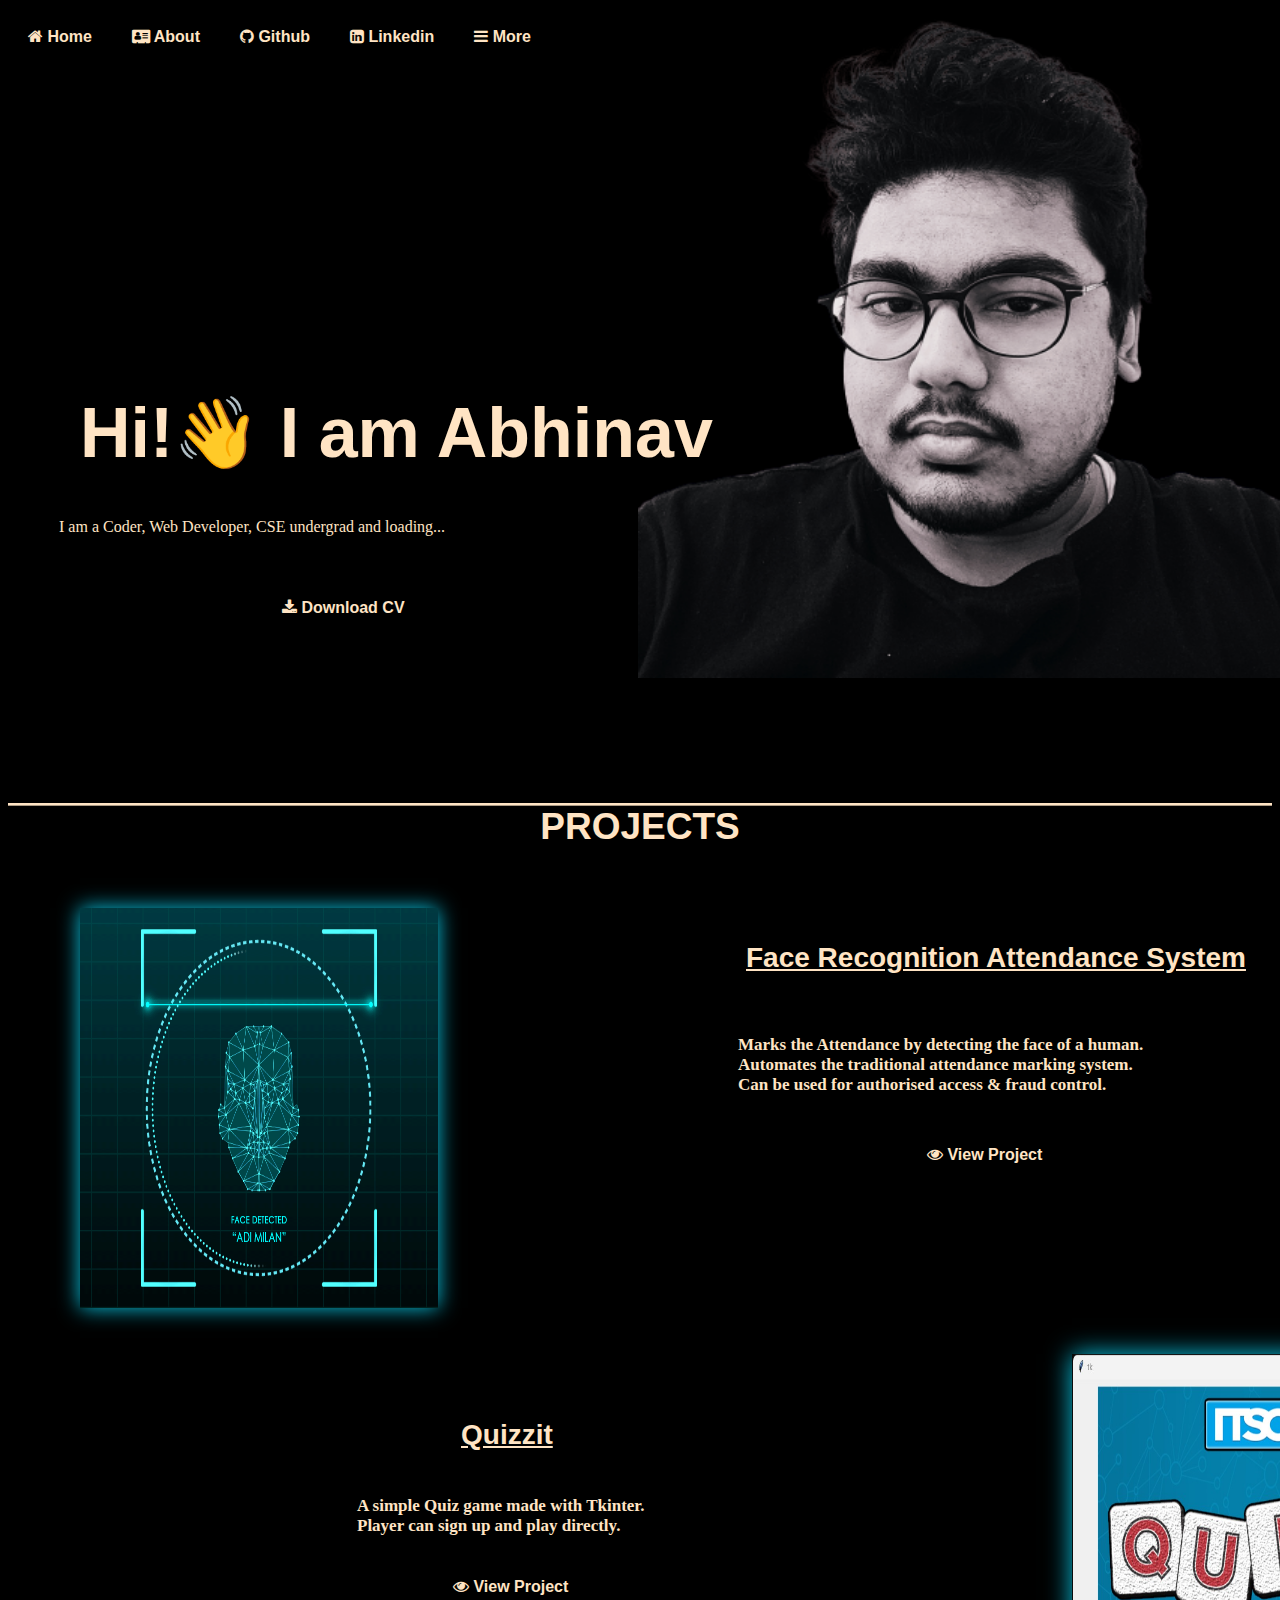
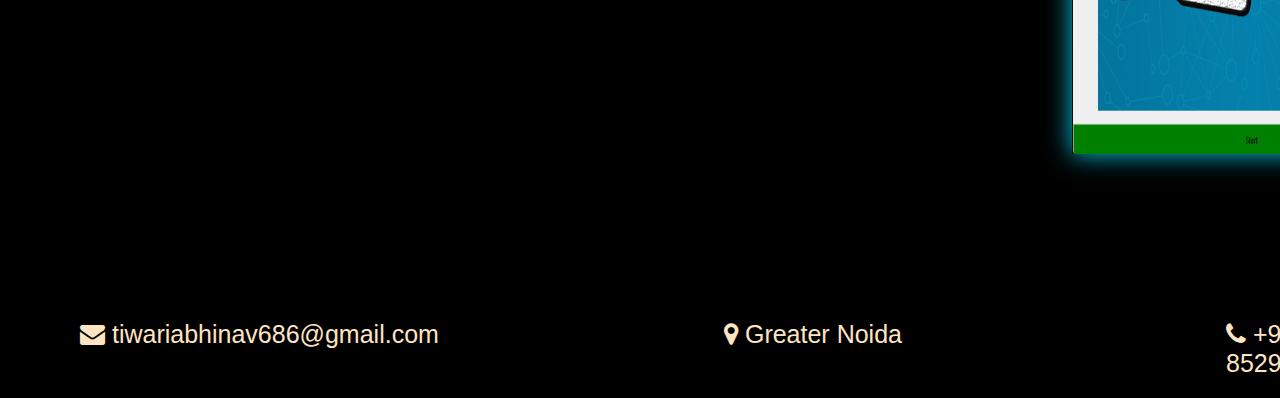
<file: index.html>
<!--learning the basics of the website development
-->
<!DOCTYPE html>
<html lang="en">
  <head>
    <meta charset="UTF-8" />
    <meta http-equiv="X-UA-Compatible" content="IE=edge" />
    <meta name="viewport" content="width=device-width, initial-scale=1.0" />
    <title>Portfolio |Home</title>
    <link rel="stylesheet" href="portfolio.css" />
  </head>
  <body>
    <div>
      <nav>
        <a href="#" class="btn" link><i class="fa fa-home"></i> Home</a>
        <a href="about.html" class="btn" link><i class="fa fa-address-card"></i> About</a>
        <a href="https://github.com/Abhinavtiwari8765" class="btn" link><i class="fa fa-github"></i> Github</a>
        <a href="https://www.linkedin.com/in/abhinav-tiwari-90138b200?lipi=urn%3Ali%3Apage%3Ad_flagship3_profile_view_base_contact_details%3By%2BkXbvUQRmSrOAzPlz3JzQ%3D%3D" class="btn" link><i class="fa fa-linkedin-square"></i> Linkedin</a>
        <a href="more.html" class="btn" link><i class="fa fa-bars"></i> More</a>
      </nav>
    </div>

    <div class="profilepic">
      <img src="abhinav8.png" />
    </div>
    <div class="info">
      <h2>Hi!<span class="wave">👋</span> I am Abhinav</h2>
    </div>
    <div class="about">
      <p>I am a Coder, Web Developer, CSE undergrad and loading...</p>
    </div>

    <link
      rel="stylesheet"
      href="https://cdnjs.cloudflare.com/ajax/libs/font-awesome/4.7.0/css/font-awesome.min.css"
    />

    <a href="ABHINAV TIWARI_RESUME.pdf" class="btnx" download
      ><i class="fa fa-download"></i> Download CV</a>
    

    <div class="projects">
      <h3>PROJECTS</h3>
    </div>

      <div class="project1">
        <img src="face recognition.gif" >
        <h4>Face Recognition Attendance System</h4>
        <h6>
          Marks the Attendance by detecting the face of a human.<br />
          Automates the traditional attendance marking system.<br />
          Can be used for authorised access & fraud control.
        </h6>
       
        <a href="#" class="view" link><i class="fa fa-eye"></i> View Project</a>
      </div>

      <div class="project2">
        <img src="python quiz.jpg">
        <h4>Quizzit</h4>
        <h6>
          A simple Quiz game made with Tkinter.<br>
          Player can sign up and play directly.
        </h6>
        <a href="#" class="view1" link><i class="fa fa-eye"></i> View Project</a>
      </div>
      <div class="contactinfo">
        <a href="#" class="mail" contact> <i class="fa fa-envelope"></i> tiwariabhinav686@gmail.com</a>
      </div>
      <div class="contactinfo1">
        <a href="#" class="phone" contact> <i class="fa fa-phone"></i> +91 8529746762</a>
      </div>
      <div class="contactinfo2">
        <a href="https://www.google.com/maps/place/Gautam+Buddh+Nagar,+Uttar+Pradesh/@28.4063425,77.4816479,12z/data=!4m23!1m16!4m15!1m6!1m2!1s0x390cea64b8f89aef:0xec0ccabb5317962e!2sGreater+Noida,+Uttar+Pradesh!2m2!1d77.5039904!2d28.4743879!1m6!1m2!1s0x390ce4530415cd65:0xf458611206372168!2sGautam+Buddh+Nagar,+Uttar+Pradesh!2m2!1d77.6077865!2d28.338333!3e0!3m5!1s0x390ce4530415cd65:0xf458611206372168!8m2!3d28.338333!4d77.6077865!16zL20vMDdnOGI3" class="location" contact><i class="fa fa-map-marker"></i> Greater Noida</a>
      </div>
      

    
      </body>
</html>
</file>
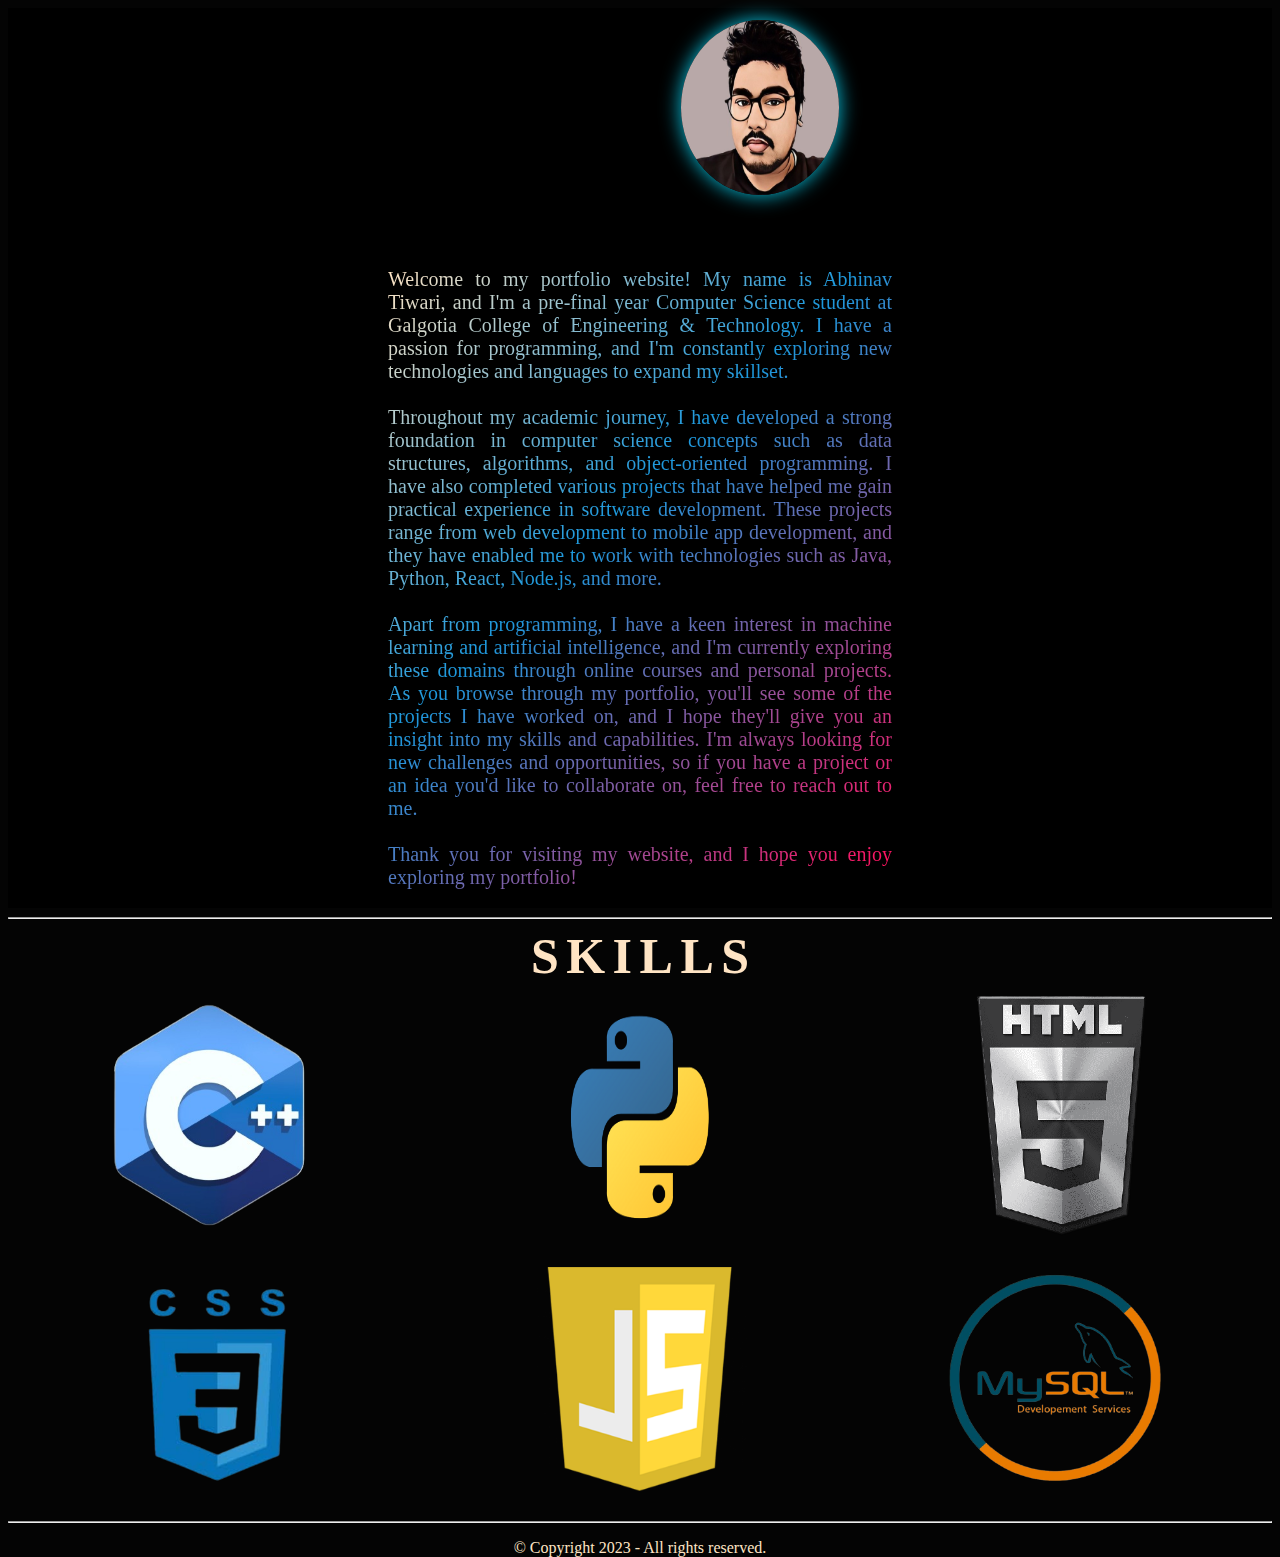
<file: about.html>
<!DOCTYPE html>
<html lang="en">
<head>
    <meta charset="UTF-8">
    <meta http-equiv="X-UA-Compatible" content="IE=edge">
    <meta name="viewport" content="width=device-width, initial-scale=1.0">
    <title>About</title>
    <link rel="stylesheet" href="about.css">
</head>
<body>
    
    <img src="avt cartoon 1.jpg" class="avatar">

    <div class="about">
       <p> Welcome to my portfolio website! My name is Abhinav Tiwari, and I'm a pre-final year Computer Science student at Galgotia College of Engineering & Technology. I have a passion for programming, and I'm constantly exploring new technologies and languages to expand my skillset.<br><br>

        Throughout my academic journey, I have developed a strong foundation in computer science concepts such as data structures, algorithms, and object-oriented programming. I have also completed various projects that have helped me gain practical experience in software development. These projects range from web development to mobile app development, and they have enabled me to work with technologies such as Java, Python, React, Node.js, and more.<br><br>
        
        Apart from programming, I have a keen interest in machine learning and artificial intelligence, and I'm currently exploring these domains through online courses and personal projects.
        
        As you browse through my portfolio, you'll see some of the projects I have worked on, and I hope they'll give you an insight into my skills and capabilities. I'm always looking for new challenges and opportunities, so if you have a project or an idea you'd like to collaborate on, feel free to reach out to me.<br><br>
        
        Thank you for visiting my website, and I hope you enjoy exploring my portfolio!</p>
        <hr>

    </div>
    <div class="skills">
    <span style="--i:1">s</span>
   <span style="--i:2">k</span>
   <span style="--i:3">i</span>
   <span style="--i:4">l</span>
   <span style="--i:5">l</span>
   <span style="--i:6">s</span>
    </div>
  
<div class="container">
    <div class="skill1">
        <img src="cpp new.png" style="width:100%" class="cpp">
    </div>

    <div class="skill1">
        <img src="python new.png"  style="width:100%" class="python">
    </div>

    <div class="skill1">
        <img src="html.png"  style="width:100%" class="html">
    </div>

</div>

<div class="container">
    <div class="skill1">
        <img src="cascading1.png" style="width:100%" class="cpp">
    </div>

    <div class="skill1">
        <img src="java script.png"  style="width:100%" class="python">
    </div>

    <div class="skill1">
        <img src="database1.png"  style="width:100%" class="html">
    </div>

</div>

<hr>
<div class="copyright" >
    <p>© Copyright  2023 - All rights reserved.</p>
</div>
   


    
    
</body>
</html>
</file>
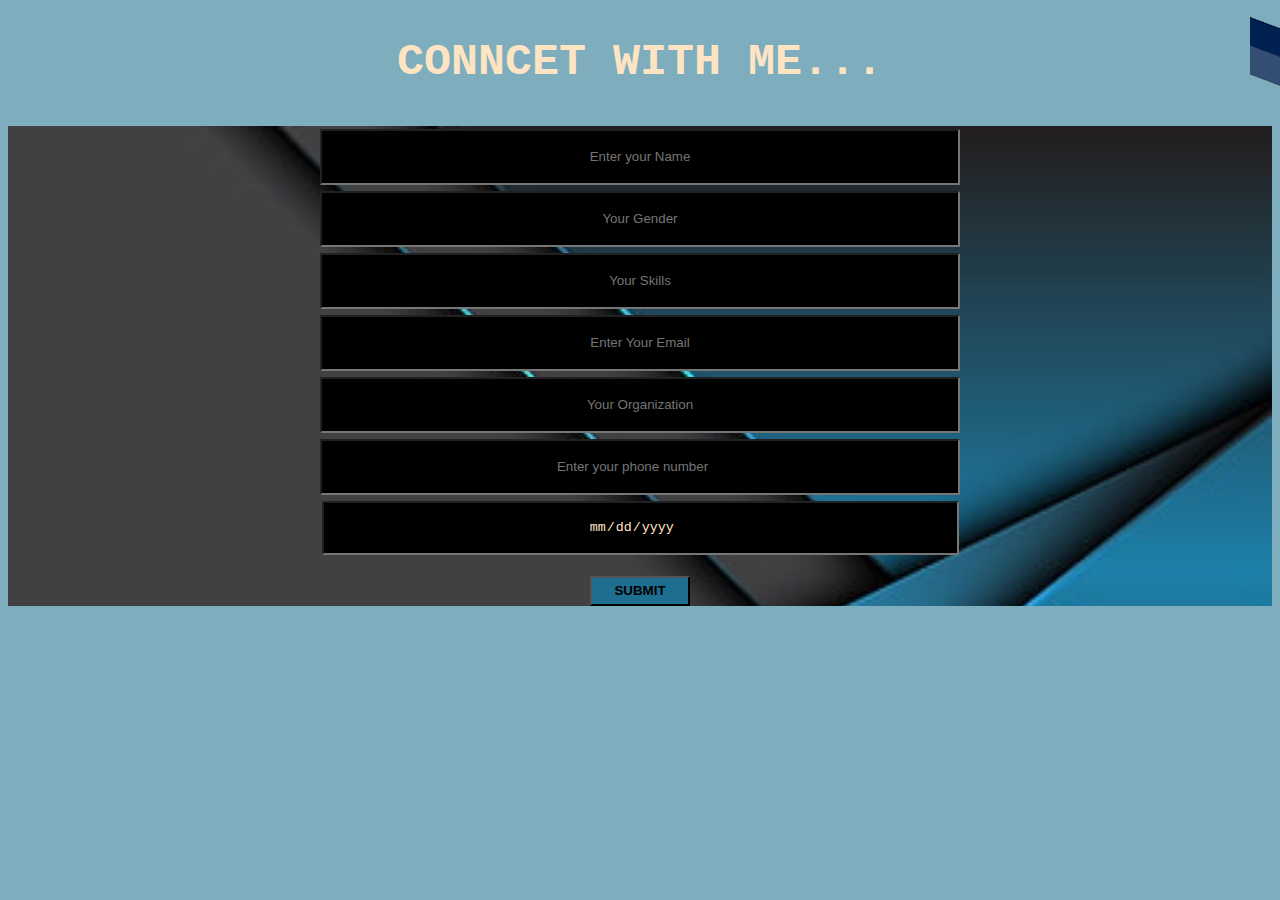
<file: more.html>
<!DOCTYPE html>
<html lang="en">
<head>
    <meta charset="UTF-8">
    <meta http-equiv="X-UA-Compatible" content="IE=edge">
    <meta name="viewport" content="width=div, initial-scale=1.0">
    <title>about</title>
    <link rel="stylesheet" href="more.css">
</head>
<body>
    <div class="form_heading">
        <h2>CONNCET WITH ME...</h1>
    </div>
    <div class="handshake">
     <img src="connect.png">
    </div>
    <div class="container">
        <form action="more.php" method="post">
            <input type="text" name="name" id="name" placeholder="Enter your Name"><br>
            <input type="text" name="gender" id="gender" placeholder="Your Gender"><br>
            <input type="text" name="skills" id="skills" placeholder="Your Skills"><br>
            <input type="email" name="email" id="email" placeholder="Enter Your Email"><br>
            <input type="text" name="organization" id="organization" placeholder="Your Organization"><br>
            <input type="number" name="phone" id="phone" placeholder="Enter your phone number"><br>
            <input type="date" name="dob" id="dob" placeholder="D.O.B"><br><br>
            <button class="btn"> SUBMIT</button>
         
        </form>
    </div>

</body>
</html>
</file>
<file: portfolio.css>
/** {
    box-sizing: border-box;
    
}*/

body {
    /*margin: 0px;*/
    font-family: -apple-system, BlinkMacSystemFont, 'Segoe UI', Roboto, Oxygen, Ubuntu, Cantarell, 'Open Sans', 'Helvetica Neue', sans-serif;
    background-color: black;
    /*background-repeat: no-repeat;
    background-size:cover;*/
   /* color:silver;
    text-align: justify;*/
    max-width: 100%;
    overflow-x: hidden;
    


}
.profilepic img{
    height: 800px;
    width: 650px;
    /*border-radius: 50%;*/
    /*border-image: round;*/
    margin-left: auto;
    display: block;
    /*border: groove;*/
    float:right;
    position: absolute; top: -122px; right: -8px;
    
    
    
    
    
    
}
.info h2{
    float: left;
    position: absolute;top: 334px;left: 80px;
    font-size: 70px;
    color: bisque;
}
.about p{
    position: absolute;top:464px; left: -389px;
    animation: fadeIn 5s;
    color:bisque;

}
.about p {
  
    animation: fadeIn 10s;
    -webkit-animation: fadeIn 5s;
    -moz-animation: fadeIn 5s;
    -o-animation: fadeIn 5s;
    -ms-animation: fadeIn 5s;
  }
  
  @keyframes fadeIn {
    0% { opacity: 0; }
    100% { opacity: 1; }
  }
  
  @-moz-keyframes fadeIn {
    0% { opacity: 0; }
    100% { opacity: 1; }
  }
  
  @-webkit-keyframes fadeIn {
    0% { opacity: 0; }
    100% { opacity: 1; }
  }
  
  @-o-keyframes fadeIn {
    0% { opacity: 0; }
    100% { opacity: 1; }
  }
  
  @-ms-keyframes fadeIn {
    0% { opacity: 0; }
    100% { opacity: 1; }
  }



p{
    padding-left: 35%;
    padding-right: 25%;
    padding-top: 3%;
    font-family:cursive;
}

.wave {
    animation-name: wave-animation;  /* Refers to the name of your @keyframes element below */
    animation-duration: 2.5s;        /* Change to speed up or slow down */
    animation-iteration-count: infinite;  /* Never stop waving :) */
    transform-origin: 70% 70%;       /* Pivot around the bottom-left palm */
    display: inline-block;
  }
  
  @keyframes wave-animation {
      0% { transform: rotate( 0.0deg) }
     10% { transform: rotate(14.0deg) }  /* The following five values can be played with to make the waving more or less extreme */
     20% { transform: rotate(-8.0deg) }
     30% { transform: rotate(14.0deg) }
     40% { transform: rotate(-4.0deg) }
     50% { transform: rotate(10.0deg) }
     60% { transform: rotate( 0.0deg) }  /* Reset for the last half to pause */
    100% { transform: rotate( 0.0deg) }
  }
  .btnx {
    background-color:black;
    border: none;
    color:bisque;
    padding: 12px 30px;
    cursor: pointer;
    ont-size: 20px;
    text-decoration: none;
    font-weight:550;
    position: absolute;left: 252px; top: 587px;
  }
  
  
  .projects h3{
    position: relative; top: 700px;
    font-size: 37px;
    text-align: center;
    color: bisque;
    border-top-style: ridge;
    border-color: bisque;
    
}
  .project1 img{
    height: 400px;
    width: 358px;
    position: absolute; top: 908px; left: 80px;
    box-shadow: 0px 0px 20px rgb(9, 199, 228);
  }
  .project1 h4{
    position: relative;top: 757px; left: 738px;
    font-size: 28px;
    text-decoration: underline;
    color: bisque;
  }
  .project1 h6{
    position: absolute;top: 995px;left: 738px;
    float: right;
    font-size: 17px;
    font-family: cursive;
    color: bisque;
    
  }
  .view{
    text-decoration: none;
    color: bisque;
    font-weight: 550;
    position: absolute;top:1146px; left: 927px;
    
  }
  .project2 img{
    height: 400px;
    width: 358px;
    position: absolute; top: 1354px; left: 1072px;
    box-shadow: 0px 0px 24px rgb(9, 199, 228);
    
  }
  .project2 h4{
    position: absolute;top: 1382px;left: 461px;
    float: left;
    font-size: 28px;
    text-decoration: underline;
    color: bisque;
  }
  .project2 h6{
    position: absolute;top: 1456px;left: 357px;
    float: left;
    font-size: 17px;
    font-family: cursive;
    color: bisque;
  }
  .view1{
    text-decoration: none;
    color: bisque;
    font-weight: 550;
    position: absolute;top: 1578px; left: 453px;
  }
  
  

/*header h1 {
    text-align: center;
    margin: 50px 580px;
    padding: 100px 20px; 
    size: 150px;
    color:silver;
  white-space: nowrap;
  position:;
  top: 50%;
  left: 50%;
  transform: translate(-50%, -50%);
  font-size:75px;
  font-family:cursive;
  letter-spacing: 0.1em;
  transition: 0.3s;
  text-shadow: 1px 1px 0 grey, 1px 2px 0 grey, 1px 3px 0 grey, 1px 4px 0 grey,
    1px 5px 0 grey, 1px 6px 0 grey, 1px 7px 0 grey, 1px 8px 0 grey,
    5px 13px 15px black;
}*/

/*header h1:hover {
  transition: 0.3s;
  transform: scale(1.1)translate(-50%, -50%);
  text-shadow: 1px -1px 0 grey, 1px -2px 0 grey, 1px -3px 0 grey,
    1px -4px 0 grey, 1px -5px 0 grey, 1px -6px 0 grey, 1px -7px 0 grey,
    1px -8px 0 grey, 5px -13px 15px black, 5px -13px 25px #808080;
}

    
    




header {
    padding: 50px;
    background-repeat: no-repeat;
    background-size: cover;
    
    
    
}*/

nav {
    
    overflow: hidden;
    position:relative;
    top: 0;
    width: 100%;
   
    
}

nav a {
    text-decoration:solid;
    padding: 20px;
    text-align: center;
    float: left;
    color:bisque;
    box-decoration-break: slice;
    font-weight: bold;
}

nav a:hover{
    transform: translateY(-10px);
}

.mail{
    text-decoration: none;
    color: bisque;
}
.contactinfo a{
    font-size: 25px;
    position: absolute;top: 1920px; left: 80px;
    padding-bottom: 20px;
}
.phone{
    text-decoration: none;
    color: bisque;
}
.contactinfo1 a{
    font-size: 25px;
    position: absolute;top: 1920px; left: 1226px;
    padding-bottom: 20px;
    
}
.location{
  text-decoration: none;
  color: bisque
}
.contactinfo2 a{
  font-size: 25px;
  position: absolute;top: 1920px; left: 724px;
  padding-bottom: 20px;
}






/*main {
    background-color: rgb(241, 241, 240);
    text-align: justify;
    margin-left: 2%;
    margin-right: 2%;
    font-family:Arial, Helvetica, sans-serif;
    text-shadow:0ex;
    
    
    
    
}*/
</file>
<file: about.css>
body,html {
    height: 100%;
    margin 0;
    background-color:rgba(0, 0, 0, 0.985)
}
.avatar{
    height: 175px;
    width: 158px;
    position: absolute;left: 681px;top: 20px;
    border-radius: 50%;
    box-shadow: 0px 0px 20px rgb(9, 199, 228);
}

.about p{
    text-align: justify;
    margin-left: 380px;
    margin-right: 380px;
    margin-top: 260px;
    color: silver;
    font-family: cursive;
    font-size: 20px;
}
.about p
{
  /*text-transform: uppercase;*/
  background-image: linear-gradient(
    -225deg,
    bisque 0%,
    #1c98dc 29%,
    #ff1361 67%,
    #fff800 100%
  );
  background-size: auto auto;
  background-clip: border-box;
  background-size: 200% auto;
  color: white;
  background-clip: text;
  text-fill-color: transparent;
  -webkit-background-clip: text;
  -webkit-text-fill-color: transparent;
  animation: textclip 10s linear infinite;
  display: inline-block;
      font-size: 20px;
}

@keyframes textclip {
  to {
    background-position: 200% center;
  }
}
.skills{
    color: bisque;
    text-align: center;
    font-size: 30px;
    font-weight: bold;
   
}
    
.skills {
    position: relative;
  }
  .skills span {
    position: relative;
    display: inline-block;
    font-size: 50px;
    color: bisque;
    text-transform: uppercase;
    animation: flip 4s infinite;
    animation-delay: calc(.2s * var(--i))
  }
  @keyframes flip {
    0%,80% {
      transform: rotateY(360deg) 
    }
  }
*{
  box-sizing: border-box;
  
}  
.skill1 img{
  height: 250px;
  width: 100px;
}


  .skill1{
    float: left;
    width: 33.33%;
    padding: 5px;
    
  }

  .container::after{
    content: "";
    clear: both;
    display: table;
  }
 .copyright p{
  color: bisque;
  text-align: center;
 }
</file>
<file: more.css>
body,html{
  background-color: rgb(126, 174, 189);
}
.form_heading{
    text-align: center;
    font-weight: bold;
    font-family:monospace;
    color: bisque;
    font-size: 30px;
    /*background-color: black;*/
    
    
}
.container{
    text-align: center;
    background-image: url(about\ background.jpg);
    background-repeat: no-repeat;
    background-size: cover;

   

}
.container input{
    background-color: black;
    height: 50px;
    width: 50%;
    text-align: center;
    margin: 3px;
    color: bisque;
}
.handshake img{
    float: right;
    position: absolute;top: -35px; left: 1250px;
    color:black;
   
    
}
.btn{
    background-color:rgb(30, 110, 143);
    height: 30px;
    width: 100px;
    font-weight: bold;
}
    
.btn:focus{
    background-color: rgb(59, 221, 59);
}
</file>
